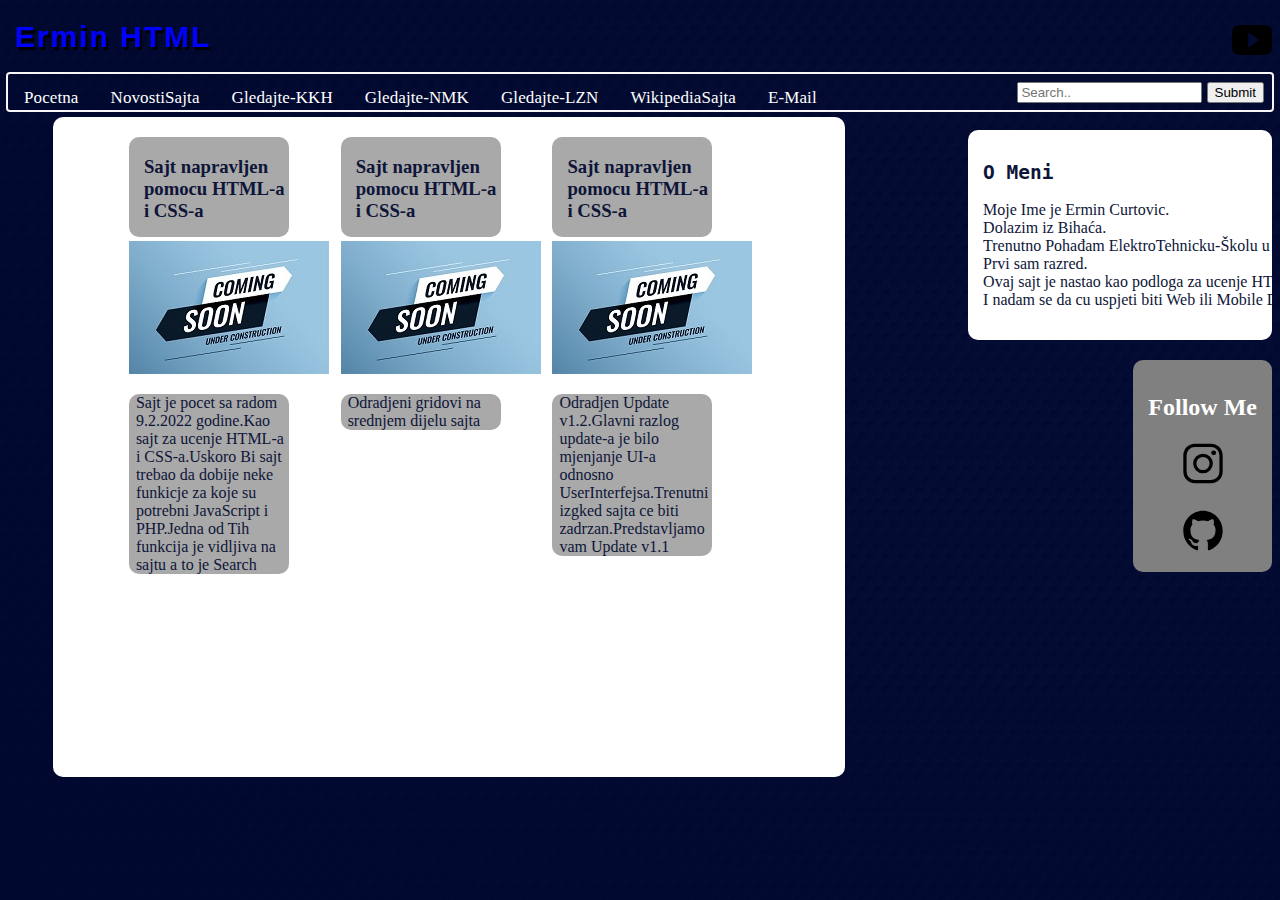
<file: index.html>
<!DOCTYPE html>
<html lang=bs>
<head>
	<link rel="stylesheet" type="text/css" href="style.css">
	<meta charset="utf-8">
	<meta name="viewport" content="width=device/width, initial-scale=1">
	<title>Ermiony HTML-Sajt</title>
	<link href="img/E-Code.png" rel="icon" type="image/x-icon">
</head>
<body>
	<div class="uvod">
		<h1 class="naslov" title="Ovo je sajt Pravljen u HTML-u">
			<a href="https://www.youtube.com/channel/UC9JnkKXU1LH5ftYapFKvtmA" target="_blank"> 
			<img class="ikona" src="img/youtube.svg" width="40" height="40" title="Moj YouTube Kanal">
			</a>Ermin HTML</h1>
	</div>
	<div class="topnav">
		<a href class="index.html" title="Pocetna">Pocetna</a>
		<a href="NovostiSajta/NovostiSajta.html" title="Novosti Sajta">NovostiSajta</a>
		<a href="KKH/KKH.html" title="Gledajte-KKH">Gledajte-KKH</a>
		<a href="NMK/NMK.html" title="Gledajte-NMK">Gledajte-NMK</a>
		<a href="LZN/LZN.html" title="Gledajte-LZN">Gledajte-LZN</a>
		<a href="https://www.github.com/Ermiony/erminhtml.github.io/wiki"target="_blank">WikipediaSajta
		<a href="mailto:ermionyaustria@gmail.com"> E-Mail</a>
	
		<div class="search-bar">
			<input type="text" name="search" placeholder="Search..">
			<button type="submit">Submit</button>
		</div>
	</div>
	<div class="tekstovi">
		<div class="grid1">
			<h3 class="naziv">Sajt napravljen pomocu HTML-a i CSS-a</h3>
			<img src="uskoro.jpg" class="programiranje"></img>
			<p class="tekst">Sajt je pocet sa radom 9.2.2022 godine.Kao sajt za ucenje HTML-a i CSS-a.Uskoro Bi sajt trebao da dobije neke funkicje za koje su potrebni JavaScript i PHP.Jedna od Tih funkcija je vidljiva na sajtu a to je Search</p>
		</div>
		<div class="grid2">
			<h3 class="naziv">Sajt napravljen pomocu HTML-a i CSS-a</h3>
			<img src="uskoro.jpg" class="programiranje"></img>
			<p class="tekst">Odradjeni gridovi na srednjem dijelu sajta</p>
		</div>
		<div class="grid3">
			<h3 class="naziv">Sajt napravljen pomocu HTML-a i CSS-a</h3>
			<img src="uskoro.jpg" class="programiranje"></img>
			<p class="tekst">Odradjen Update v1.2.Glavni razlog update-a je bilo mjenjanje UI-a odnosno UserInterfejsa.Trenutni izgked sajta ce biti zadrzan.Predstavljamo vam Update v1.1</p>
		</div>
	</div>

	<div class="desno">
		<div class="omeni">
			<h2>O Meni</h2>
			<p>Moje Ime je Ermin Curtovic.<br>Dolazim iz Bihaća.<br>Trenutno Pohađam ElektroTehnicku-Školu u Bihaću.<br>Prvi sam razred.<br>Ovaj sajt je nastao kao podloga za ucenje HTML-Programskog Jezika.<br>I nadam se da cu uspjeti biti Web ili Mobile Developer</p>
		</div>
			
		<div class="socijalne-mreze">
			<h2>Follow Me</h2>
			<a href="https://www.instagram.com/_ermin.curtovic29/" target="_blank"><center><img src="img/instagram.svg" width="50px" height="45px"></center></a><br>
			<a href="https://www.github.com/Ermiony" class="github" target="_blank"><center><img src="img/github.svg" width="50px" height="45px"></center></a>
		</div>
	</div>
</body>
</html>
</file>
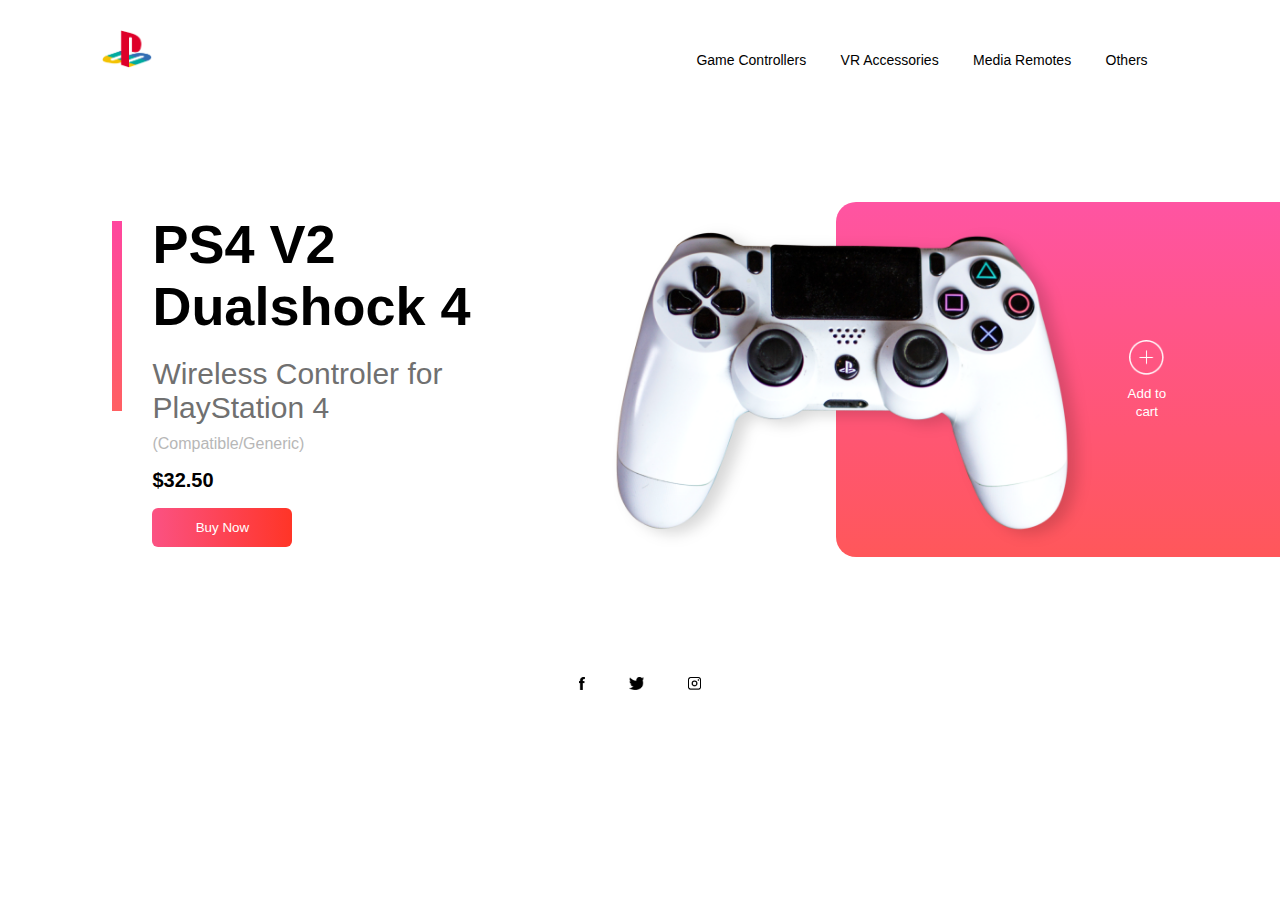
<file: site/index.html>
<!DOCTYPE html>
<html>
<head>
	<meta charset="utf-8">
	<meta name="viewport" content="width=device-width, initial-scale=1">
	<link rel="stylesheet" type="text/css" href="style.css">
	<title>Gaming Website Page</title>
</head>
<body>
	<div class="container">
		<div class="navbar">
			<a href="index.html"><img src="img/logo.png" class="logo"></a>
			<nav>
				<ul id="menuList">
					<li><a href="">Game Controllers</a></li>
					<li><a href="">VR Accessories</a></li>
					<li><a href="">Media Remotes</a></li>
					<li><a href="">Others</a></li>
				</ul>
			</nav>
			<img src="img/menu.png" class="menu-icon" onclick="toggleMenu()">
		</div>

		<div class="row">
			<div class="col-1">
				<h2>PS4 V2 <br>Dualshock 4</h2>
				<h3>Wireless Controler for PlayStation 4</h3>
				<p>(Compatible/Generic)</p>
				<h4>$32.50</h4>
				<button type="button">Buy Now<img src="img/arrow.png"></button>
			</div>

			<div class="col-2">
				<img src="img/controller.png" class="controller">
				<div class="color-box"></div>
				<div class="add-btn">
					<img src="img/add.png">
					<p><small>Add to cart</small></p>
				</div>
			</div>
		</div>

		<div class="social-links">
			<img src="img/fb.png">
			<img src="img/tw.png">
			<a href="https://www.instagram.com/e_c0629/" target="_blank"><img src="img/ig.png">
		</div>

	</div>

	<script>
		var menuList = document.getElementById("menuList");

		menuList.style.maxHeight = "0px";

		function toggleMenu(){
			if(menuList.style.maxHeight == "0px")
				{
					menuList.style.maxHeight = "130px";
				}
				else
				{
					menuList.style.maxHeight = "0px";
				}
		}
	</script>
</body>
</html>
</file>
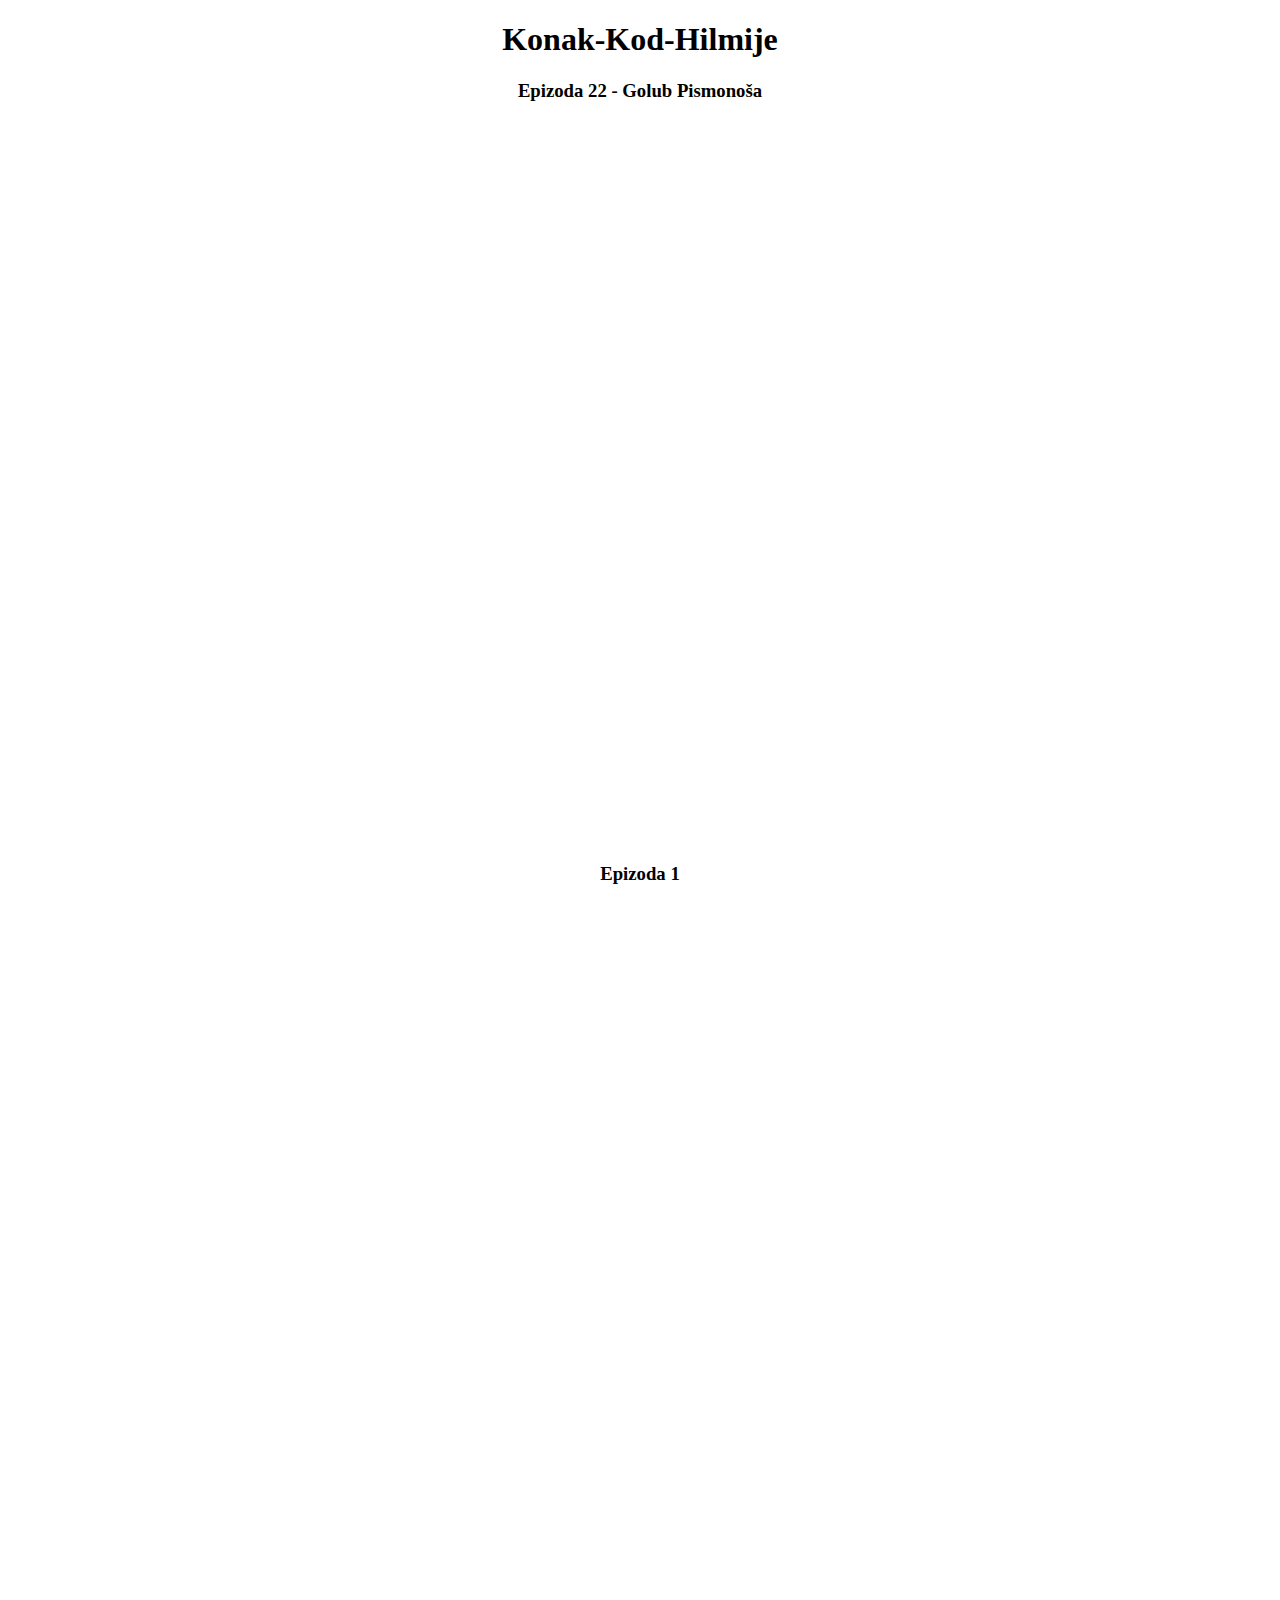
<file: KKH/KKH.html>
<!DOCTYPE html>
<html>
	<meta charset="utf-8">
	<head>
		<title>KonakKodHilmije-Engine</title>
	</head>
	<body>
		<h1 class="ep22"><center>Konak-Kod-Hilmije</center></h1>
		<h3><center><b>Epizoda 22 - Golub Pismonoša</b></center></h3>
		<iframe width="1320" height="720" src="https://www.youtube.com/embed/bBuHHpl-Iz8" title="YouTube video player" frameborder="0" allow="accelerometer; autoplay; clipboard-write; encrypted-media; gyroscope; picture-in-picture" allowfullscreen></iframe>
	
		<h3 class="ep1"><center><b>Epizoda 1</b></center></h3>
		<iframe width="1320" height="720" src="https://www.youtube.com/embed/lwYx9aTPoZ0" title="YouTube video player" frameborder="0" allow="accelerometer; autoplay; clipboard-write; encrypted-media; gyroscope; picture-in-picture" allowfullscreen></iframe>

</body>
</html>
</file>
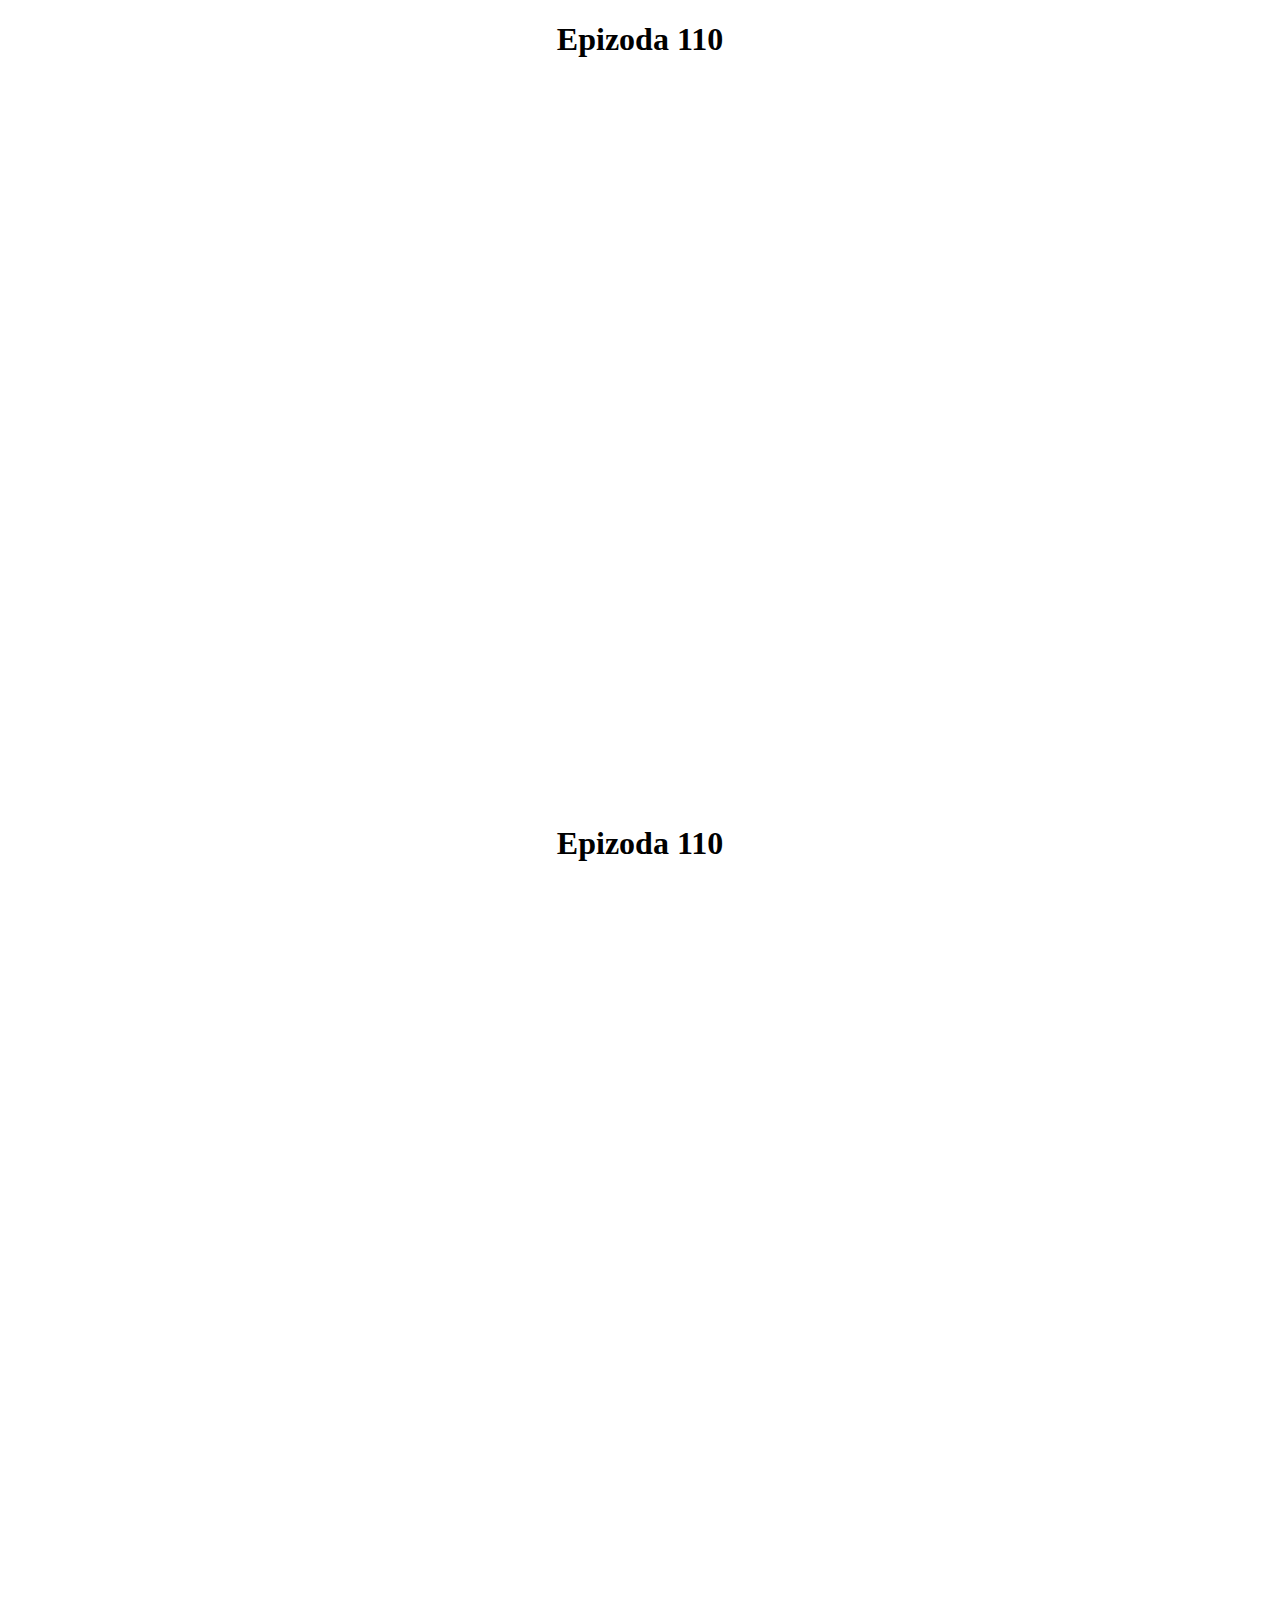
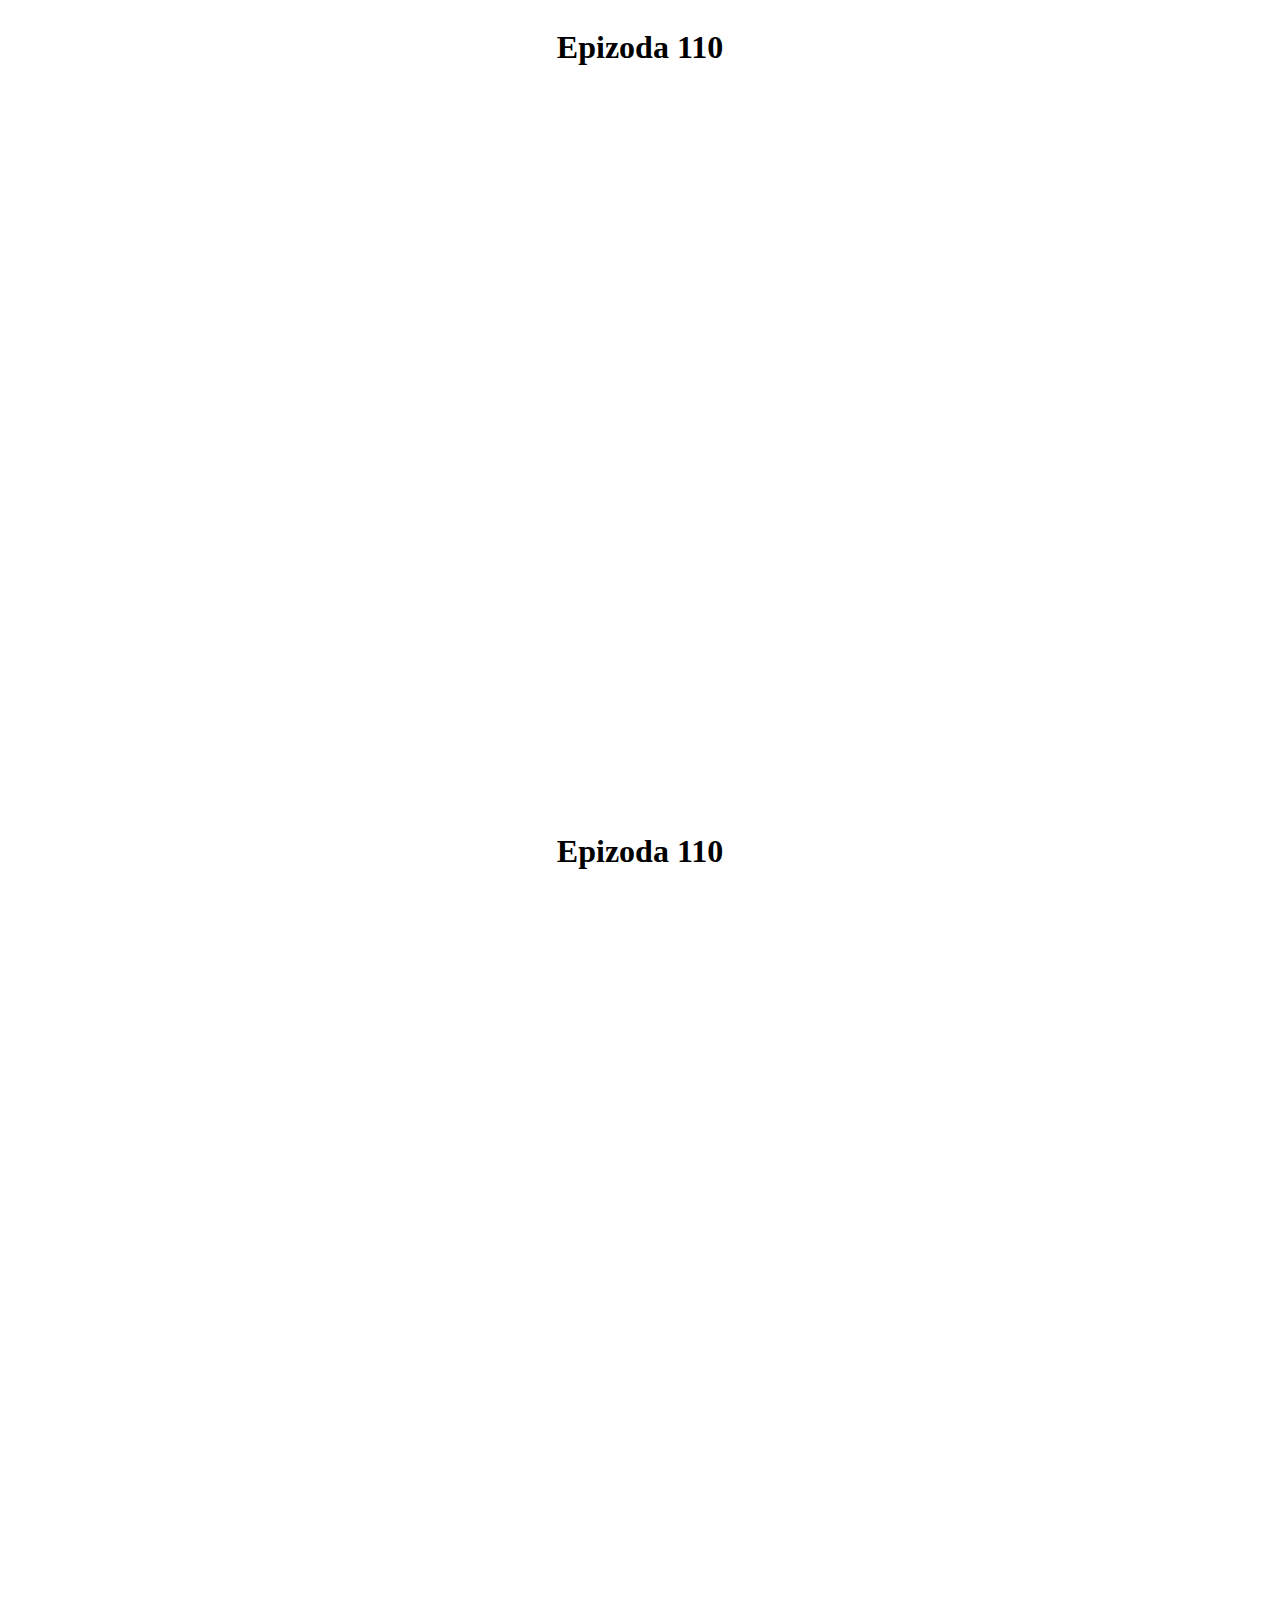
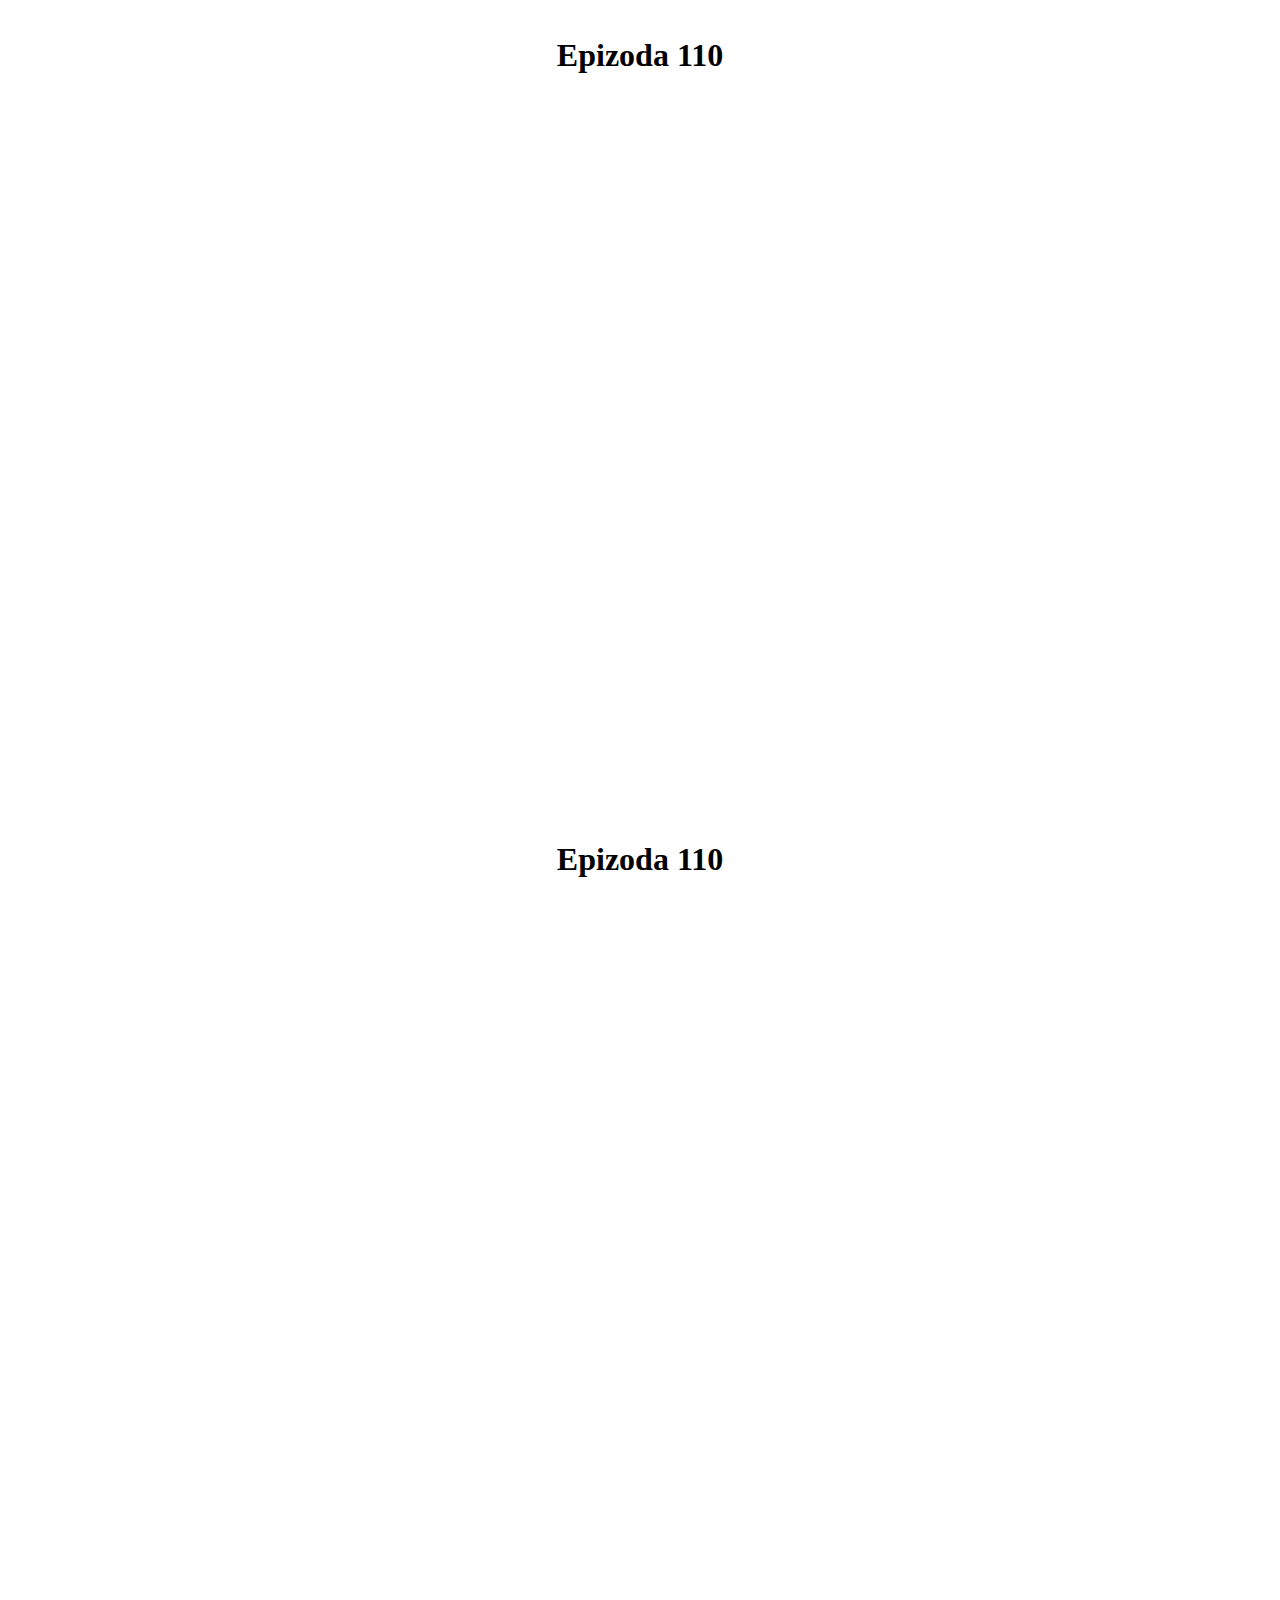
<file: LZN/LZN.html>
<!DOCTYPE html>
<html>
<head>
	<title>Lud-Zbunjen-Normalan-Engine</title>
	<link rel="stylesheet" type="text/css" href="LZN-style.css">
</head>
<body>

<div id="preloader"></div>
<div>
	<h1 class="opisopisa">
	<h1><center>Epizoda 110</center></h1>
	<iframe width="1320" height="720" src="https://www.youtube.com/embed/D96GtTv6rJc" title="Ermiony video player" frameborder="0" allow="accelerometer; autoplay; clipboard-write; encrypted-media; gyroscope; picture-in-picture" allowfullscreen></iframe>
	</h1>
</div>
<div>
	<h1 class="opisopisa">
	<h1><center>Epizoda 110</center></h1>
	<iframe width="1320" height="720" src="https://www.youtube.com/embed/D96GtTv6rJc" title="Ermiony video player" frameborder="0" allow="accelerometer; autoplay; clipboard-write; encrypted-media; gyroscope; picture-in-picture" allowfullscreen></iframe>
	</h1>
</div>
<div>
	<h1 class="opisopisa">
	<h1><center>Epizoda 110</center></h1>
	<iframe width="1320" height="720" src="https://www.youtube.com/embed/D96GtTv6rJc" title="Ermiony video player" frameborder="0" allow="accelerometer; autoplay; clipboard-write; encrypted-media; gyroscope; picture-in-picture" allowfullscreen></iframe>
	</h1>
</div>
<div>
	<h1 class="opisopisa">
	<h1><center>Epizoda 110</center></h1>
	<iframe width="1320" height="720" src="https://www.youtube.com/embed/D96GtTv6rJc" title="Ermiony video player" frameborder="0" allow="accelerometer; autoplay; clipboard-write; encrypted-media; gyroscope; picture-in-picture" allowfullscreen></iframe>
	</h1>
</div>
<div>
	<h1 class="opisopisa">
	<h1><center>Epizoda 110</center></h1>
	<iframe width="1320" height="720" src="https://www.youtube.com/embed/D96GtTv6rJc" title="Ermiony video player" frameborder="0" allow="accelerometer; autoplay; clipboard-write; encrypted-media; gyroscope; picture-in-picture" allowfullscreen></iframe>
	</h1>
</div>
<div>
	<h1 class="opisopisa">
	<h1><center>Epizoda 110</center></h1>
	<iframe width="1320" height="720" src="https://www.youtube.com/embed/D96GtTv6rJc" title="Ermiony video player" frameborder="0" allow="accelerometer; autoplay; clipboard-write; encrypted-media; gyroscope; picture-in-picture" allowfullscreen></iframe>
	</h1>
</div>
<script>
	var loader = document.getElementById("preloader");

	window.addEventListener("load", function(){
		loader.style.display = "none";
	})
</script>

</body>
</html>
</file>
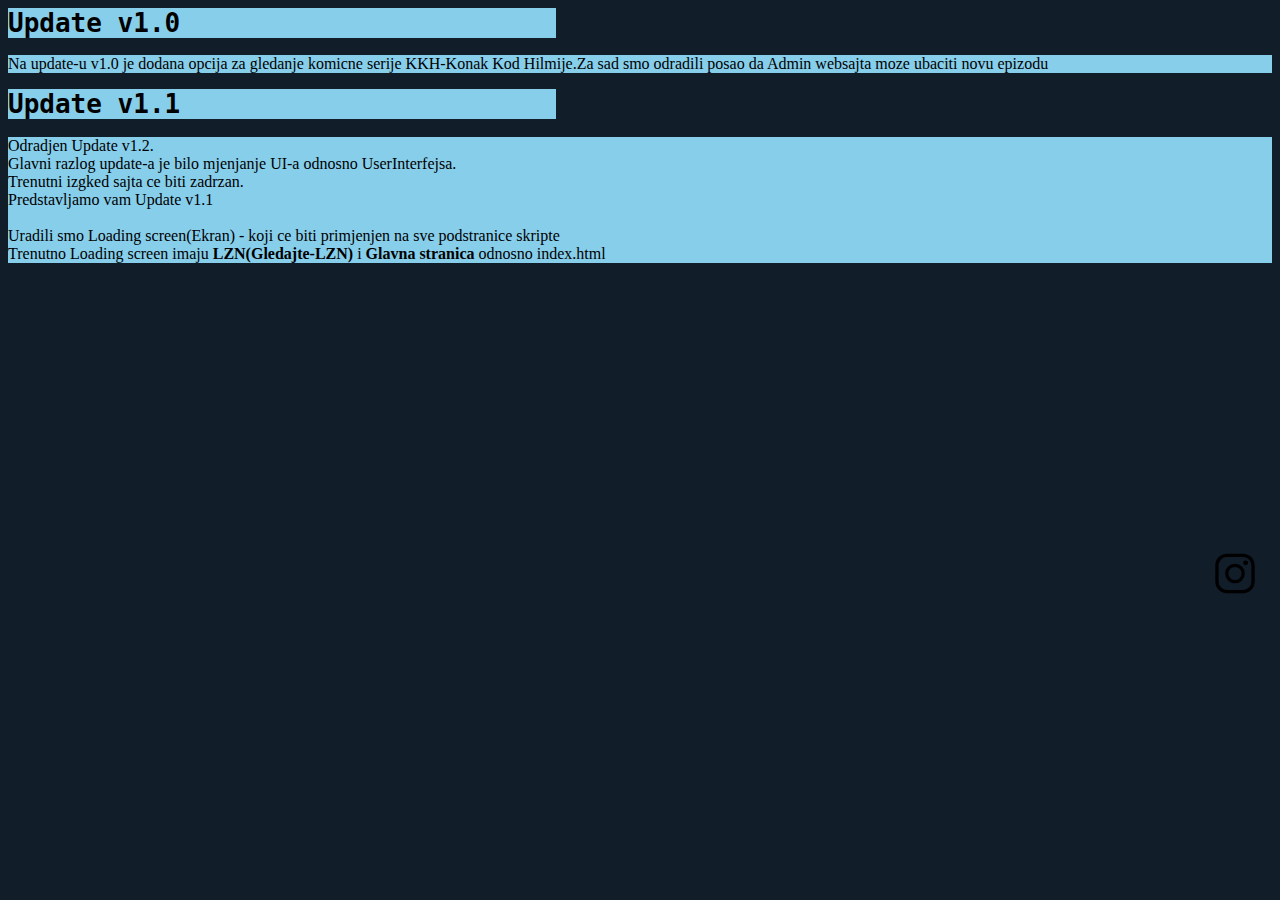
<file: NovostiSajta/NovostiSajta.html>
<!DOCTYPE html>
<html>
<head>
	
<title>Novosti Sajta</title>
<link rel="stylesheet" type="text/css" href="./NovostiSajta-style.css">
</head>
	
<body>

	<div>
		<h1 class="update">Update <b>v1.0</b></h1>
		<p class="tekst">Na update-u v1.0 je dodana opcija za gledanje komicne serije KKH-Konak Kod Hilmije.Za sad smo odradili posao da Admin websajta moze ubaciti novu epizodu</p>	
	
    	<h1 class="update"><b>Update v1.1</b></h1>
    	<p class="tekst">Odradjen Update v1.2.<br>Glavni razlog update-a je bilo mjenjanje UI-a odnosno UserInterfejsa.<br>Trenutni izgked sajta ce biti zadrzan.<br>Predstavljamo vam Update v1.1<br> <br>Uradili smo Loading screen(Ekran) - koji ce biti primjenjen na sve podstranice skripte<br>Trenutno Loading screen imaju <b>LZN(Gledajte-LZN)</b> i <b>Glavna stranica</b> odnosno index.html</p>
    </div>
    
    <div class="developer">
    	<a href="https://instagram.com/_ermin.curtovic29" class="developer" ><img src="instagram.svg" width="50px" height="45px"></a>
    </div>

</body>
</html>
</file>
<file: style.css>
body {
	background: linear-gradient(rgba(0, 8, 51, 0.9),rgba(0, 8, 51, 0.9)),url("blackground.jpg");
	color: #0e1538;
	background-color: skyblue;
}


.desno {
	float: right;
}

.socijalne-mreze {
	margin-top: 20px;
	padding: 15px;
	border-radius: 10px;
	background-color: grey;
	float: right;
	position: center;
	color: white;
}

.github {
	border-radius: 10px;
	width: 10px;
	height: 10px;
}

.naslov {
	color: blue;
	font-size: 30px;
	font-family: Arial;
	padding-left: 7px;
	text-shadow: 2px 3px black;
	letter-spacing: 2px;
}

.omeni {
	margin-top: 20px;
	background-color: white;
	padding: 15px;
	border-radius: 10px;
	font-family: monospace;
	overflow: hidden;
	white-space: nowrap;
	animation: typing 5s steps(25), blink .5s step-end infinite alternate;
	width: 35ch;
}

@keyframes typing {
	from {
		width: 0;
	}
}

@keyframes blink {
	50% {
		border-color: transparent;
	}
}

.ikona {
	background-color: white;
	float: right;
	border-radius: 6px;
    border-bottom: 5px;
    background: transparent;
}


.topnav {
	min-width: 120px;
	height: 36px;
	font-size: 16px;
	cursor: pointer;
	letter-spacing: .1px;
	outline: none;
	border: none;
	border-radius: 2px;
	box-shadow: 0 0 0 2px #f7f7f7;
	background-color: transparent;
	color: #ffffff;
	transition: all 200s ease-in-out;
	width: 100%;
	color: white;
	overflow: hidden;
	transition: 1s;
}

.topnav a {
	float: left;
	color: white;
	text-align: center;
	padding: 14px 16px;
	text-decoration: none;
	font-size: 17px;
	overflow: hidden;
	transition: 0.5s;
}



.topnav a:hover {
	background-color: black;
	color: white;
	transform: scale(1.1);
	background-color: #f7f7f7;
	color: #a22274;
	font-weight: bold;
	box-shadow: 0 0 0 2px #a22274;
	letter-spacing: 1.1;
	border-top-left-radius: 16px;
	border-bottom-right-radius: 16px;
	overflow: hidden;
	transition: 0.5s;
}


.topnav a:active {
	background-color: white;
	color: white;
	transform: scale(1);
	overflow: hidden;
	transition: 0.5s;
}

.lista {
	color: black;
	font-size: 20px;
}

.responsivename a:active {
	background-color: black;
	font-size: 20px;
}

@media only screen and (max-width:600px) {
	.topnav{
		width: 100%;
		background-color: transparent;
		position: absolute;
		top: 75px;
		right: 0px;
		z-index: 2;
		font-size: 8px;
	}

	.ikona {
		display: block;
	}

	.desno {
		font-size: 8px;
	}

	.omeni{
		font-size: 8px;
		width: 100%;
	}
}

#icon {
	float: right;
	width: 30px;
	cursor: pointer;
}

.search-bar {
	float: right;
	padding-top: 8px;
	padding-right: 8px;

}

/*@media only screen and (max-width: 1000px) {

	.tekstovi {
		float: left;
		background-color: white;
		width: 950px;
		height: 800px;
		border-radius: 10px;
		margin-top: 20px;
		margin-left: 100px;
	}
}*/

.tekstovi {
	display: grid;
	float: left;
	background-color: white;
	width: 752px;
	height: 620px;
	border-radius: 10px;
	margin-top: 7px;
	margin-left: 45px;
	margin-bottom: 10px;
	padding: 20px;
	grid-template-columns: 100px 100px 100px 5px;
	justify-content: space-around;
}

.grid1 {
	width: 160px;
	height: 100px;
	background-color: darkgrey;
	border-radius: 10px;
}


.grid2 {
	width: 160px;
	height: 100px;
	background-color: darkgrey;
	border-radius: 10px;
}

.grid3 {
	float: right;
	width: 160px;
	height: 100px;
	background-color: darkgrey;
	border-radius: 10px;
}

p {
	font-family: serif;
}

.naziv {
	padding-left: 15px;
	background-color: darkgrey;
	border-radius: 10px;
	font-family: serif;
}

.tekst {
	padding-left: 7px;
	background-color: darkgrey;
	border-radius: 10px;
	font-family: serif;
}

.copydesno {
	float: right;
}

.copyright {
	color: black;
	text-decoration: none;
	transition: 1s red;
}

.copydiv {
	margin-top: 142px;
	background-color: grey;
	padding: 15px;
	border-radius: 20px;
	margin-right: 170px;
}

#preloader {
	background: #000 url(img/loader.gif) no-repeat center center;
	background-size: 6%;
	height: 100vh;
	width: 100%;
	left: 0;
	right: 0;
	top: 0;
	bottom: 0;
	position: fixed;
	z-index: 100;
	transition: 1s;
}
</file>
<file: site/style.css>
*{
	margin: 0;
	padding: 0;
	font-family: sans-serif;
}

.container{
	width: 100%0;
	min-height: 100vh;
	padding-left: 8%;
	padding-right: 8%;
	box-sizing: border-box;
	overflow: hidden;
}

.navbar{
	width: 100%;
	display: flex;
	align-items: center;
}

.logo{
	width: 50px;
	cursor: pointer;
	margin: 30px 0;
}

.menu-icon{
	width: 25px;
	cursor: pointer;
	display: none;
}

nav{
	flex: 1;
	text-align: right;
}

nav ul li{
	list-style: none;
	display: inline-block;
	margin-right: 30px;
}

nav ul li a{
	text-decoration: none;
	color: #000;
	font-size: 14px;
}

nav ul li :hover{
	color: #ff5e2a;
}

.row{
	display: flex;
	justify-content: space-between;
	align-items: center;
	margin: 100px 0;
}


.col-1{
	flex-basis: 40%;
	position: relative;
	margin-left: 50px;
}

.col-1 h2{
	font-size: 54px;
}
.col-1 h3{
	font-size: 30px;
	color: #707070;
	font-weight: 100;
	margin: 20px 0 10px;
}

.col-1 p{
	font-size: 16px;
	color: #b7b7b7;
	font-weight: 100;
}

.col-1 h4{
	margin: 16px 0;
	font-size: 20px;
}

button{
	width: 140px;
	border: 0;
	padding: 12px 10px;
	outline: none;
	color: #fff;
	background: linear-gradient(to right, #fb5283, #ff3527);
	border-radius: 6px;
	cursor: pointer;
	transition: width 0.5s;
}


button img{
	width: 36px;
	display: none;
}

button:hover img{
	display: block;
}

button:hover{
	width: 160px;
	display: flex;
	align-items: center;
	justify-content: space-between;
}

.col-1:after{
	content: '';
	width: 10px;
	height: 57%;
	background: linear-gradient(#ff469f, #ff6062);
	position: absolute;
	left: -40px;
	top: 8px;
}

.col-2{
	position: relative;
	flex-basis: 60%;
	display: flex;
	align-items: center;
}


.col-2 .controller{
	width: 90%;
}


.color-box{
	position: absolute;
	right: 0;
	top: 0;
	background: linear-gradient(#ff54a2, #ff575a);
	border-radius: 20px 0 0 20px;
	height: 100%;
	width: 80%;
	z-index: -1;
	transform: translateX(150px);
}


.add-btn img{
	width: 35px;
	margin-bottom: 5px;
}


.add-btn{
	text-align: center;
	color: #fff;
	cursor: pointer;
}


.social-links img{
	height: 13px;
	margin: 20px;
	cursor: pointer;
}


.social-links{
	text-align: center;
}


@media only screen and (max-width:700px){

	nav ul{
		width: 100%;
		background: linear-gradient(#ff54a2, #ff575a);
		position: absolute;
		top: 75px;
		right: 0;
		z-index: 2;
	}

	nav ul li{
		display: block;
		margin-top: 10px;
		margin-bottom: 10px;
	}

	nav ul li a{
		color: #fff;
	}

	.menu-icon{
		display: block;
	}

	#menuList{
		overflow: hidden;
		transition: 0.5s;
	}

	.row{
		flex-direction: column-reverse;
		margin: 50px 0;
	}

	.col-2{
		flex-basis: 100%;
		margin-bottom: 50px;
	}

	.col-2 .controller{
		width: 77%;
	}

	.color-box{
		transform: translateX(75px);
	}

	.col-1{
		flex-basis: 100%;
	}

	.col-1 h2{
		font-size: 35px;
	}
	.col-1 h3{
		font-size: 15px;
	}
}
</file>
<file: LZN/LZN-style.css>
.opisopisa {
	font-family: arial;
	font-size: 15px;
}

#preloader {
	background: #000 url(./loader.gif) no-repeat center center;
	background-size: 6%;
	height: 100vh;
	width: 100%;
	left: 0;
	right: 0;
	top: 0;
	bottom: 0;
	position: fixed;
	z-index: 100;
}
</file>
<file: NovostiSajta/NovostiSajta-style.css>
body {
	background-color: #111d29;
}

.update {
	background: skyblue;
	color: black;
	margin-top: 8px;
	font-family: monospace;
	overflow: hidden;
	white-space: nowrap;
	width: 35ch;
	animation: typing 5s steps(35), blink .5s step-end infinite alternate;
	border-right: 3px black;
	width: 35ch;
}

@keyframes typing {
	from {
		width: 0;
	}
}

@keyframes blink {
	50% {
		border-color: transparent;
	}
}

.tekst {
	font-size: 25;
	margin-top: 12px;
	background: skyblue;
}

.developer {
	margin-top: 130px;
	padding: 6px;
	border-radius: 22px;
	background-color: transparent;
	float: right;
	position: center;
}

svg {
	position: absolute;
	bottom: 0;
}
</file>
